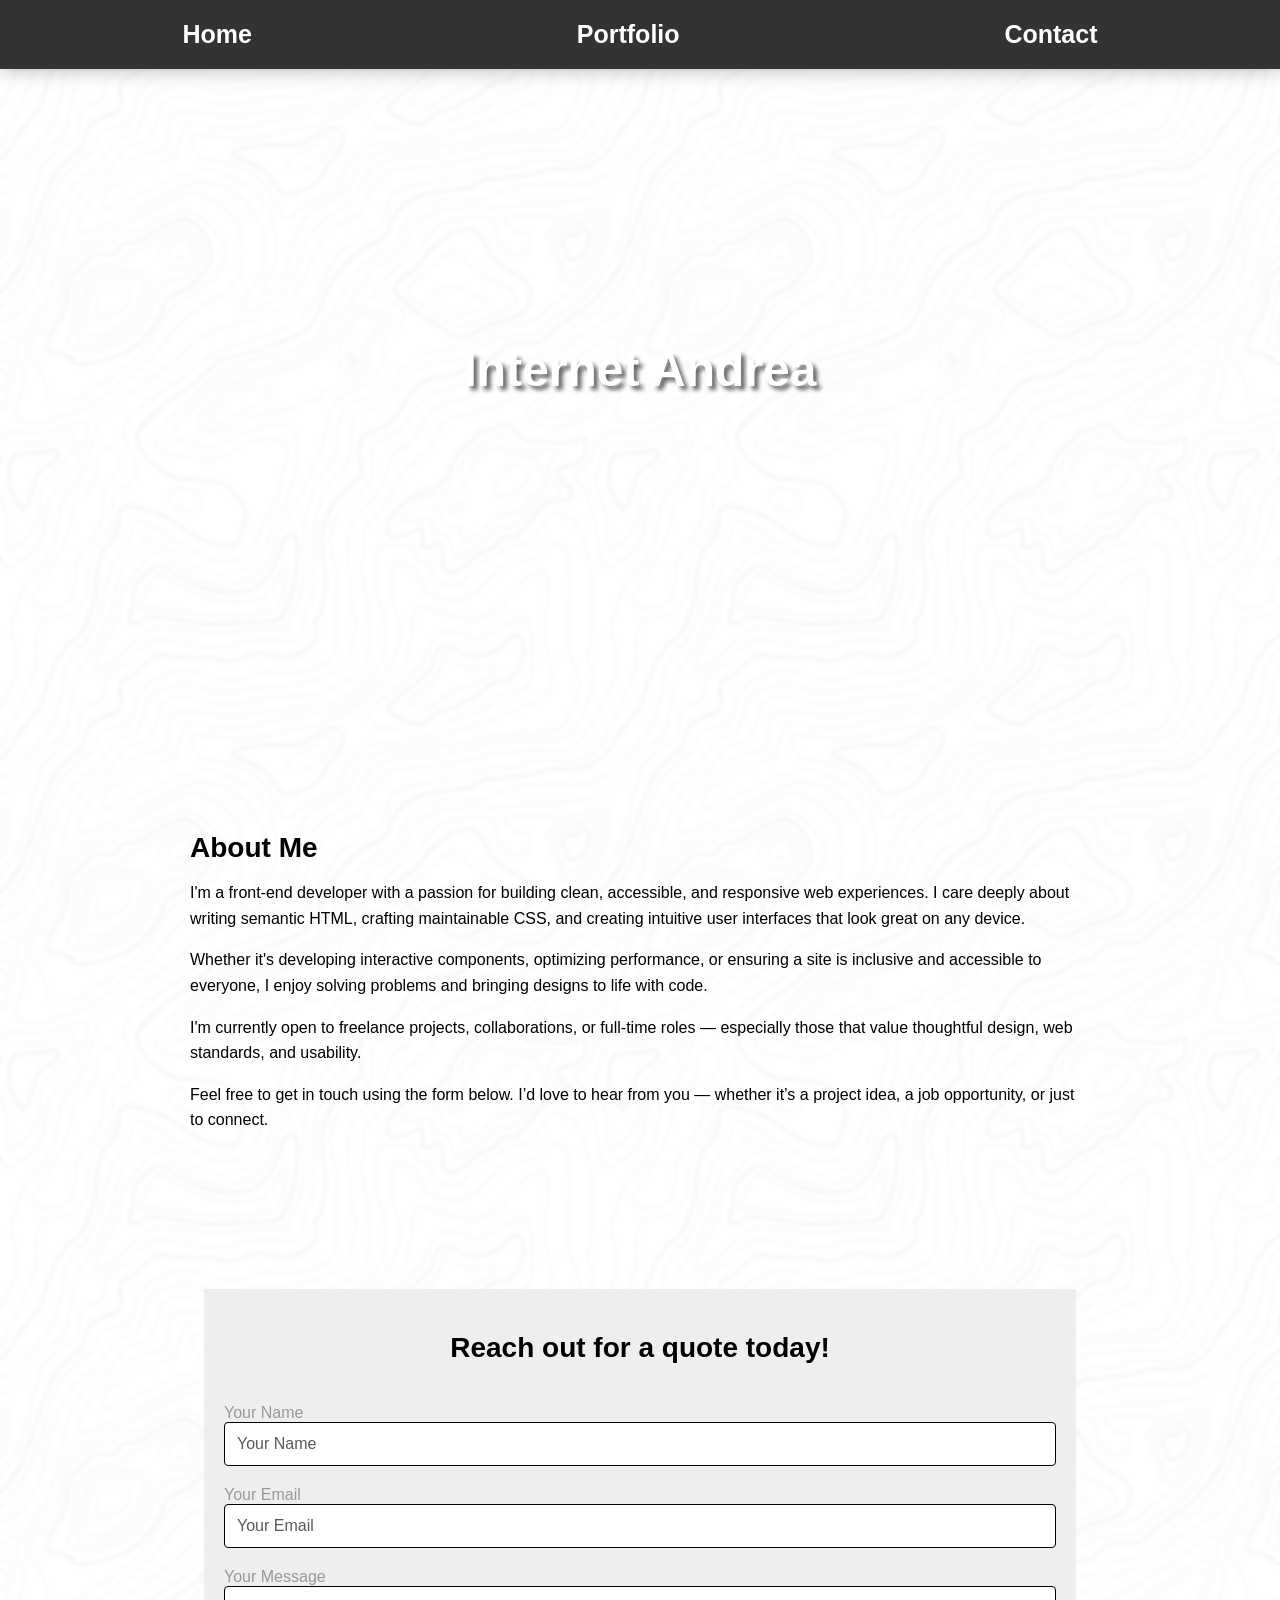
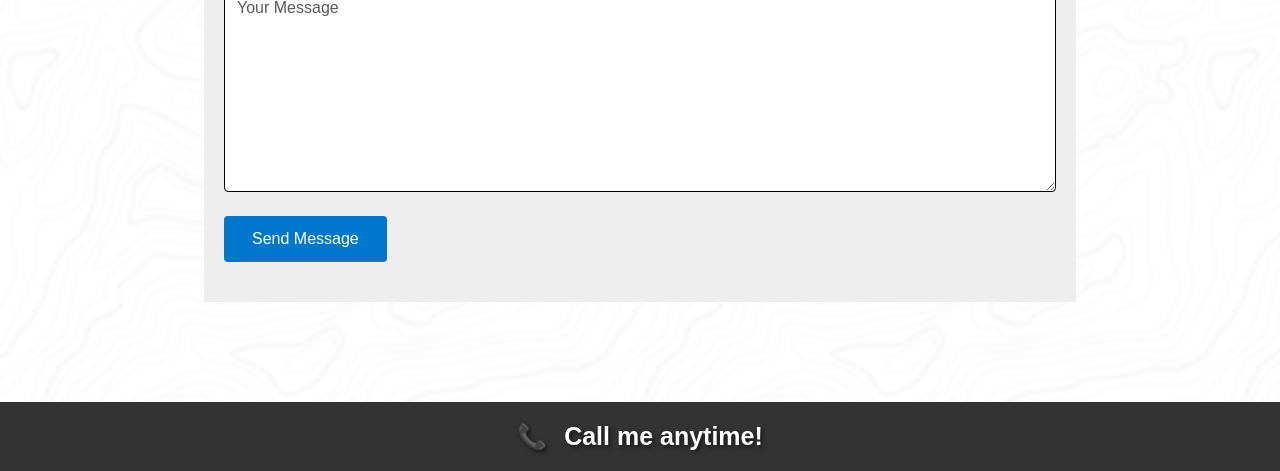
<file: index.html>
<!DOCTYPE html>
<html lang="en">

<head>
  <meta charset="UTF-8" />
  <title>Portfolio of Internet Andrea</title>
  <meta name="viewport" content="width=device-width, initial-scale=1.0" />
  <link rel="stylesheet" type="text/css" href="styles.css" />
  <meta name="description"
    content="Portfolio of Internet Andrea, a front-end developer passionate about clean, accessible, and responsive web design. Explore projects, skills, and contact information." />
</head>

<body>

  <nav class="nav">

    <a href="index.html">Home</a>
    <a href="portfolio.html">Portfolio</a>
    <a href="contact.html">Contact</a>
  </nav>



  <div class="hero">
    <h1>Internet Andrea</h1>
  </div>

  <main class="content">

    <h2>About Me</h2>
    <p>
      I'm a front-end developer with a passion for building clean, accessible,
      and responsive web experiences. I care deeply about writing semantic
      HTML, crafting maintainable CSS, and creating intuitive user interfaces
      that look great on any device.
    </p>

    <p>
      Whether it's developing interactive components, optimizing performance,
      or ensuring a site is inclusive and accessible to everyone, I enjoy
      solving problems and bringing designs to life with code.
    </p>

    <p>
      I'm currently open to freelance projects, collaborations, or full-time
      roles — especially those that value thoughtful design, web standards,
      and usability.
    </p>

    <p>
      Feel free to get in touch using the form below. I’d love to hear from
      you — whether it’s a project idea, a job opportunity, or just to
      connect.
    </p>
  </main>

  <section class="form-section" aria-labelledby="contact-heading">
    <h2 id="contact-heading">Reach out for a quote today!</h2>
    <form action="#">
      <label color="black">
        Your Name
        <input type="text" name="name" placeholder="Your Name" />
      </label>

      <label color="black">
        Your Email
        <input type="email" name="email" placeholder="Your Email" />
      </label>

      <label color="black">
        Your Message
        <textarea name="message" rows="10" placeholder="Your Message"></textarea>
      </label>

      <button type="submit" class="submit-btn">Send Message</button>
    </form>
  </section>


  <footer class="footer">
    <span class="icon" aria-hidden="true">📞</span>
    <span>Call me anytime!</span>
  </footer>
</body>

</html>
</file>
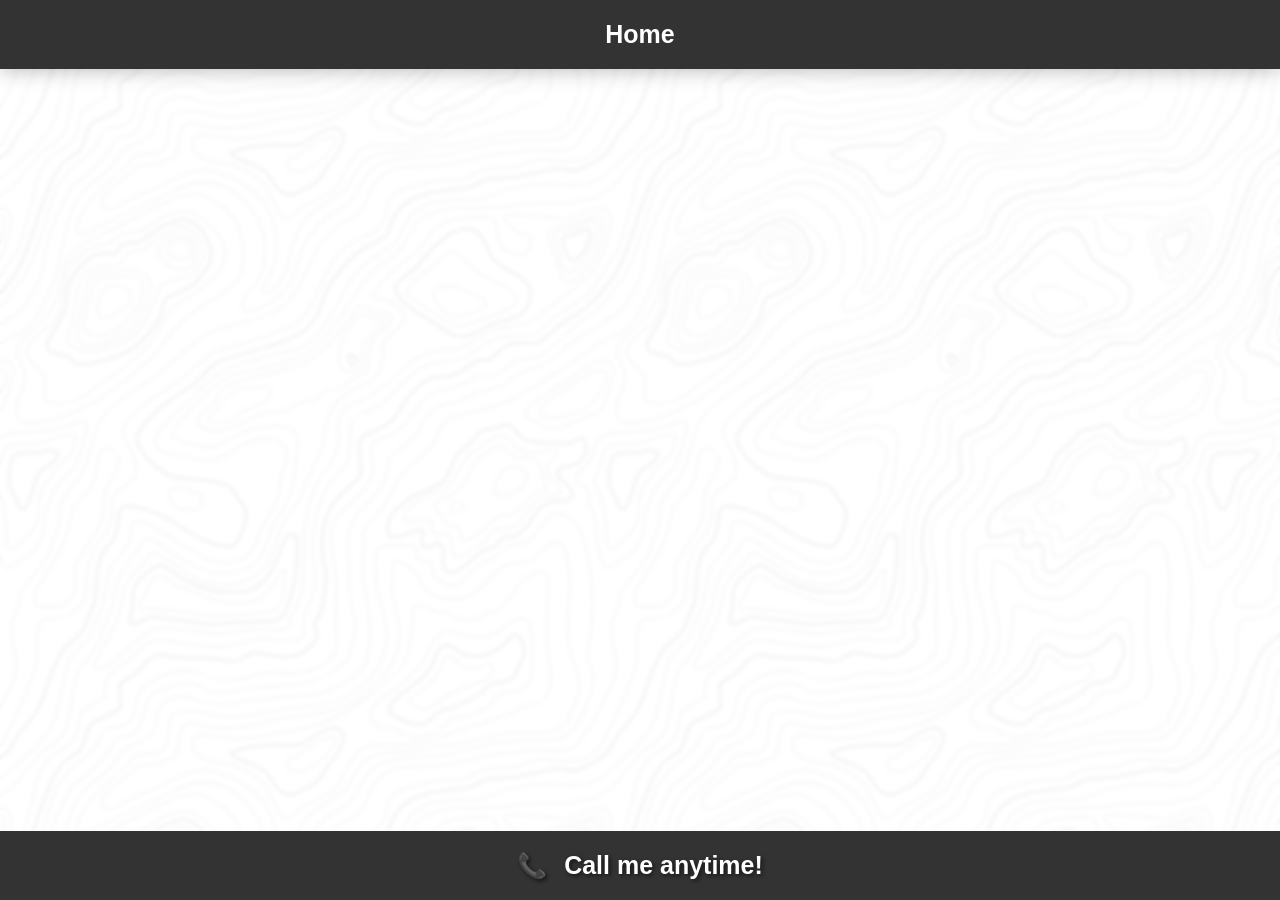
<file: contact.html>
<!DOCTYPE html>
<html lang="en">

<head>
    <meta charset="UTF-8">
    <meta name="viewport" content="width=device-width, initial-scale=1.0">
    <title>Contact - Internet Andrea</title>
    <link rel="stylesheet" type="text/css" href="styles.css">
</head>

<body>

    <nav class="nav">
        <a href="index.html">Home</a>
    </nav>


    <footer class="footer">
        <span class="icon" aria-hidden="true">📞</span>
        <span>Call me anytime!</span>
    </footer>
</body>

</html>
</file>
<file: styles.css>
html {
  background-color: #ffffff;
  background-image: url("topography.svg");
}

body {
  margin: 0 auto;
  font-family: "Segoe UI", sans-serif;
  color: #999;
  backdrop-filter: blur(2px);
  -webkit-backdrop-filter: blur(2px);
  box-shadow: 0 0 20px rgba(0, 0, 0, 0.3);
  border: 0 1px solid rgba(255, 255, 255, 0.77);
  display: flex;
  flex-direction: column;
  min-height: 100vh;
  max-width: 1800px;
}

.nav {
  background-color: #333;
  padding: 20px;
  display: flex;
  justify-content: space-around;
  box-shadow: 0 0 20px rgba(0, 0, 0, 0.3);
}

.nav a {
  text-decoration: none;
  color: #ffffff;
  font-weight: bold;
  font-size: 25px;
}

.nav a:hover {
  outline: 2px solid lightpink;

  outline-offset: 12px;
}

.hero {
  background-image: url("mountains.jpg") alt="Mountain Landscape";
  background-size: cover;
  background-position: center;
  height: 600px;
  display: flex;
  align-items: center;
  justify-content: center;
  color: rgb(255, 255, 255);
  text-shadow: 4px 4px 4px rgba(0, 0, 0, 0.6);
  text-align: center;
}

.hero h1 {
  font-size: 48px;
  margin: 0;
  text-shadow: 4px 4px 4px rgba(0, 0, 0, 0.6);
}

.content {
  padding: 140px 20px;
  max-width: 900px;
  margin: 0 auto;
  color: black;
}

.content h2 {
  font-size: 28px;
  margin-bottom: 10px;
  color: black
}

.content p {
  font-size: 16px;
  line-height: 1.6;
}

.form-section {
  width: 65%;
  background-color: #eee;
  padding: 20px 20px 40px;
  margin: 0 auto 100px;
}

.form-section h2 {
  text-align: center;
  font-size: 28px;
  margin-bottom: 40px;
  color: black;
}

input,
textarea {
  width: 100%;
  padding: 12px;
  margin-bottom: 20px;
  border: 1px solid #000000;
  border-radius: 4px;
  font-size: 16px;
  box-sizing: border-box;
}

textarea {
  resize: vertical;
  font-family: inherit;
}

input::placeholder,
textarea::placeholder {
  color: #5a5a5a;
}



.submit-btn {
  background-color: #0077cc;
  color: white;
  padding: 14px 28px;
  border: none;
  border-radius: 4px;
  font-size: 16px;
  cursor: pointer;
  outline: none;
}

textarea:focus {
  outline: 2px solid #0077cc;
}

.footer {
  margin-top: auto;
  background-color: #333;
  color: #ffffff;
  padding: 20px;
  text-align: center;
  font-size: 25px;
  font-weight: bold;
  text-shadow: 2px 2px 4px rgba(0, 0, 0, 0.6);
}



.icon {
  font-size: 24px;
  margin-right: 10px;
}
</file>
